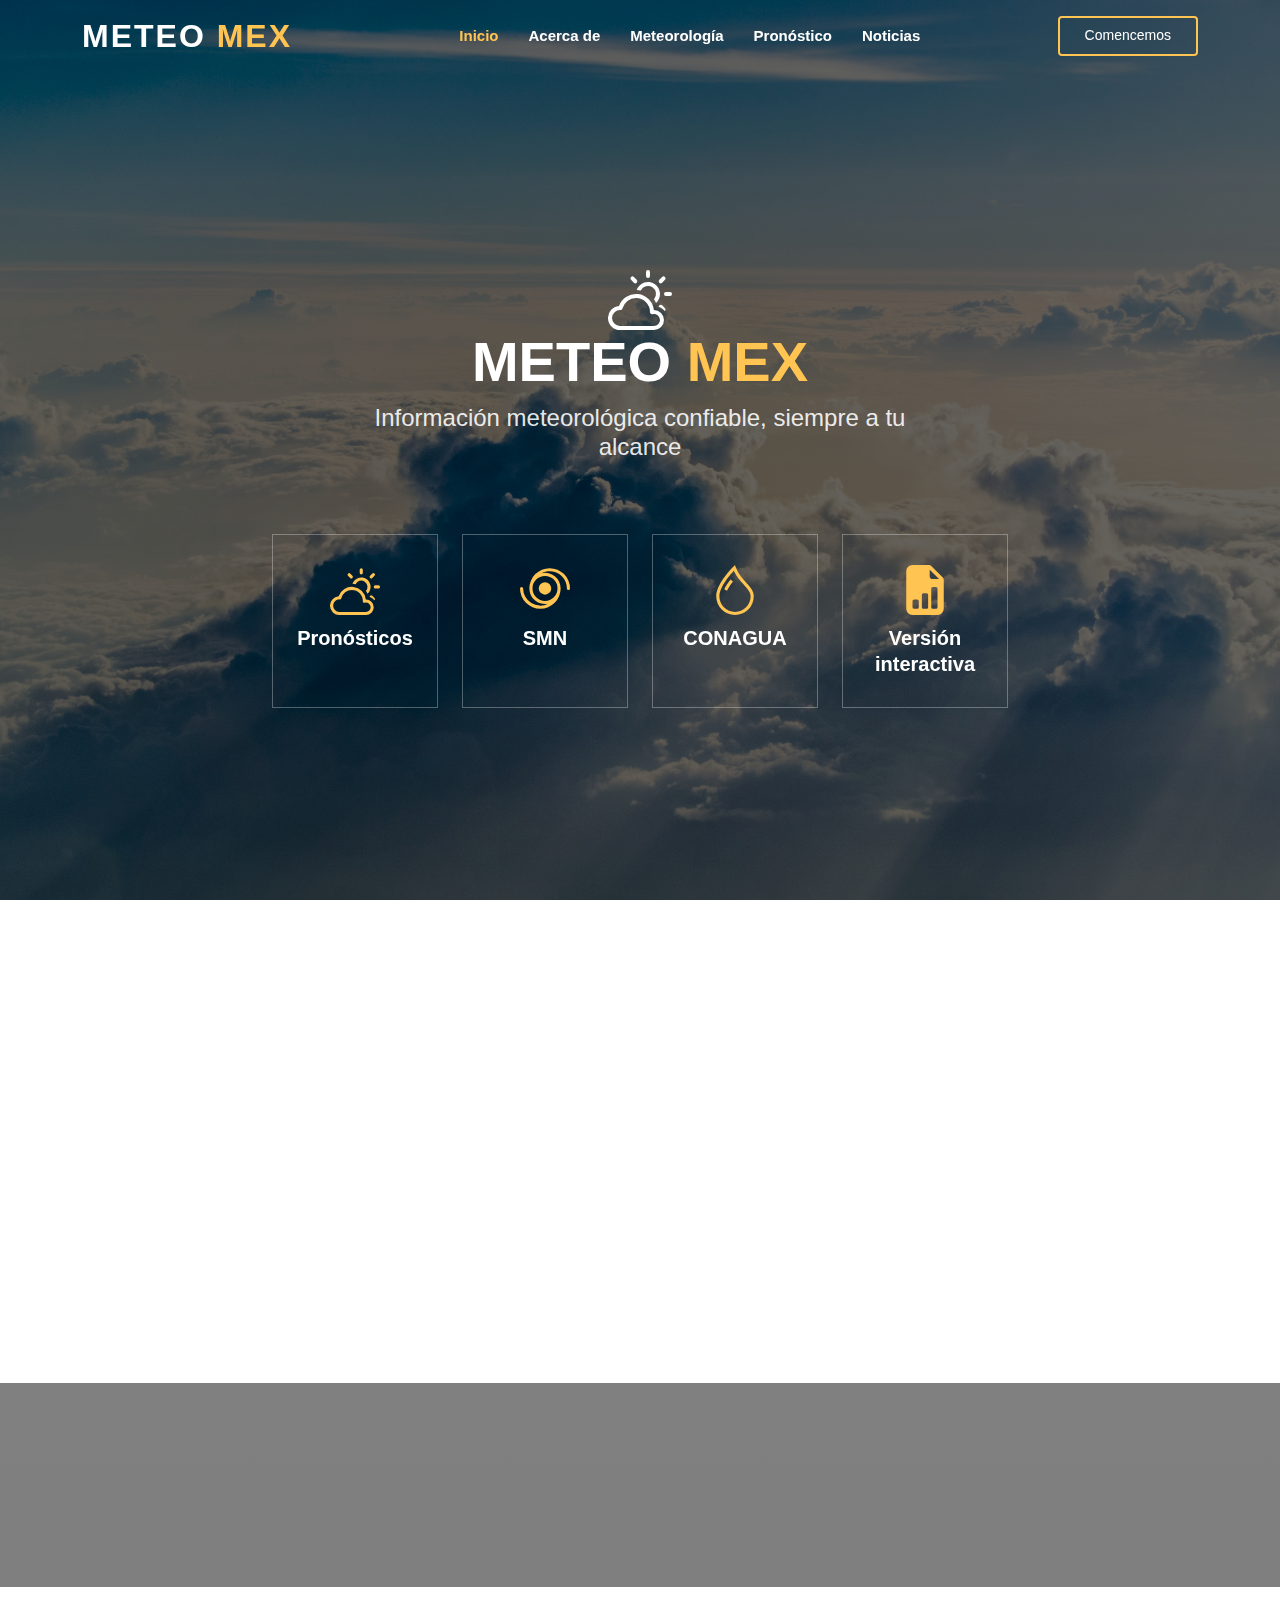
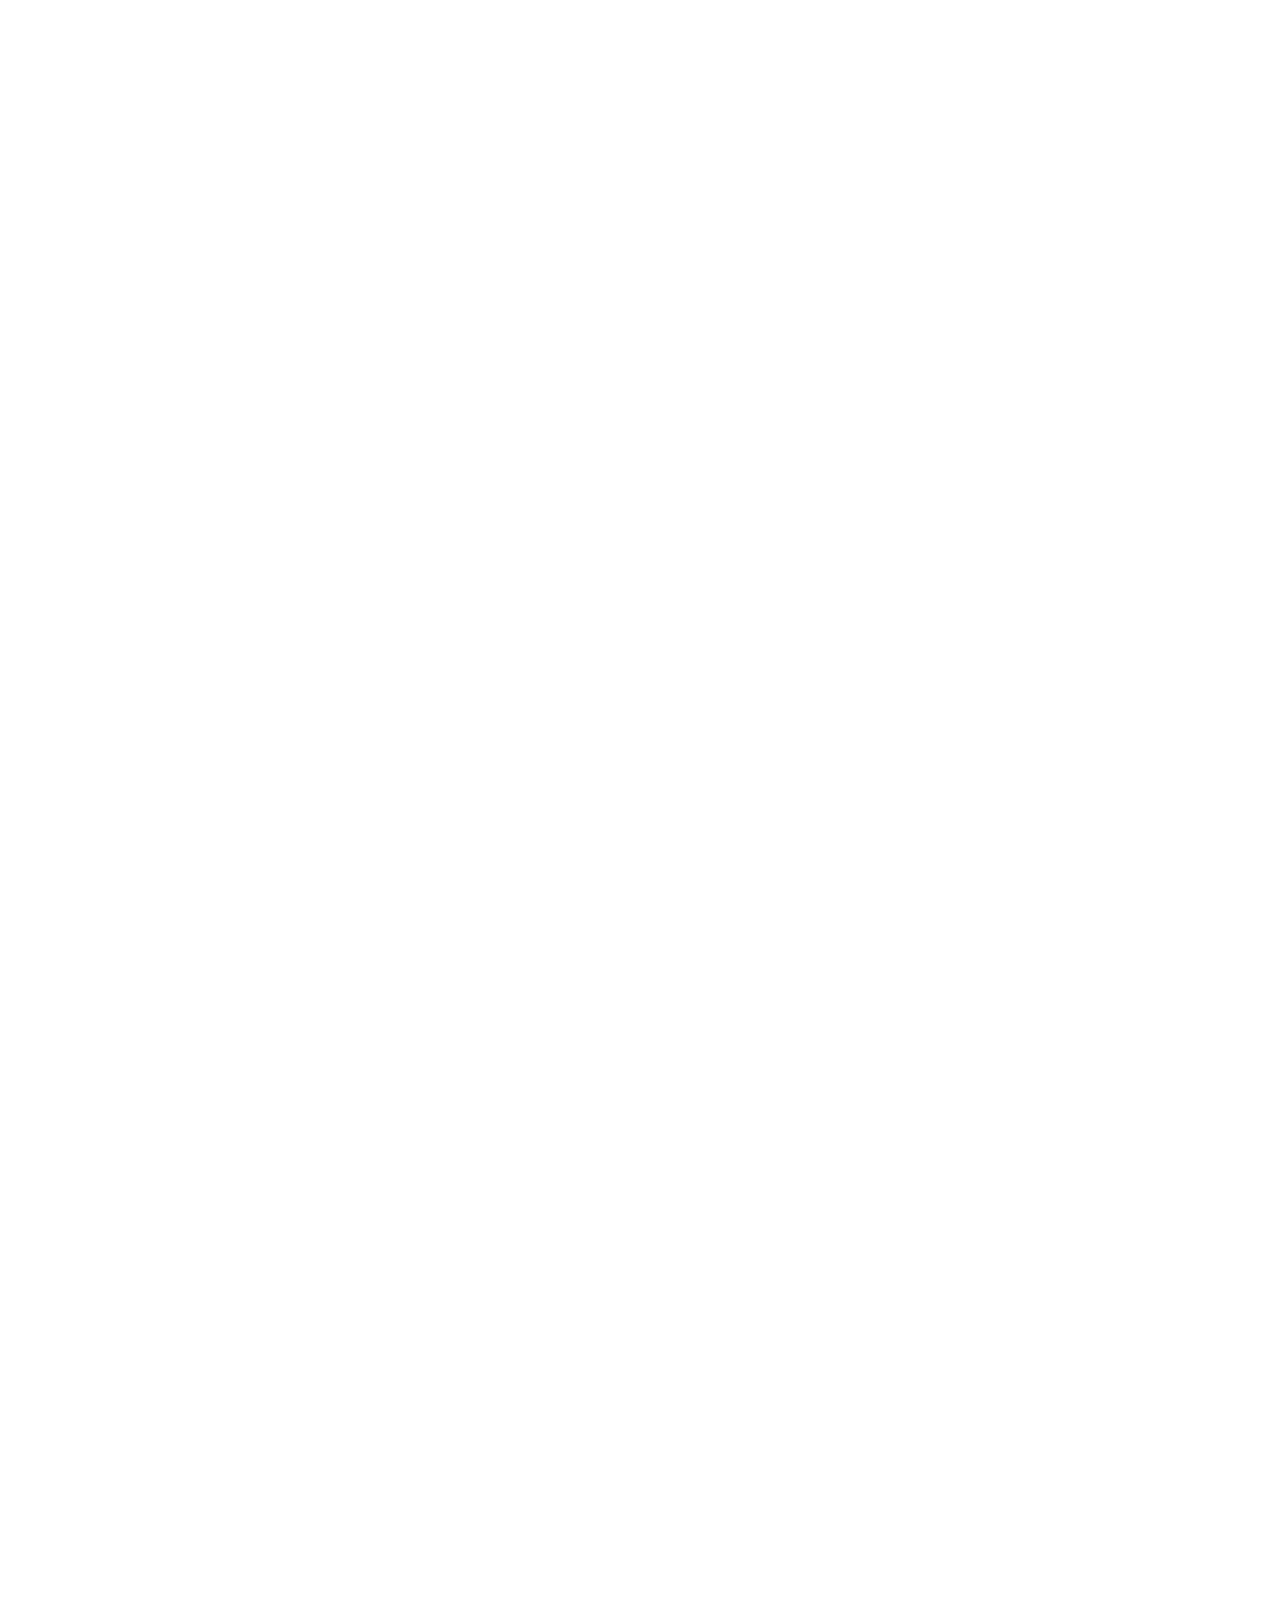
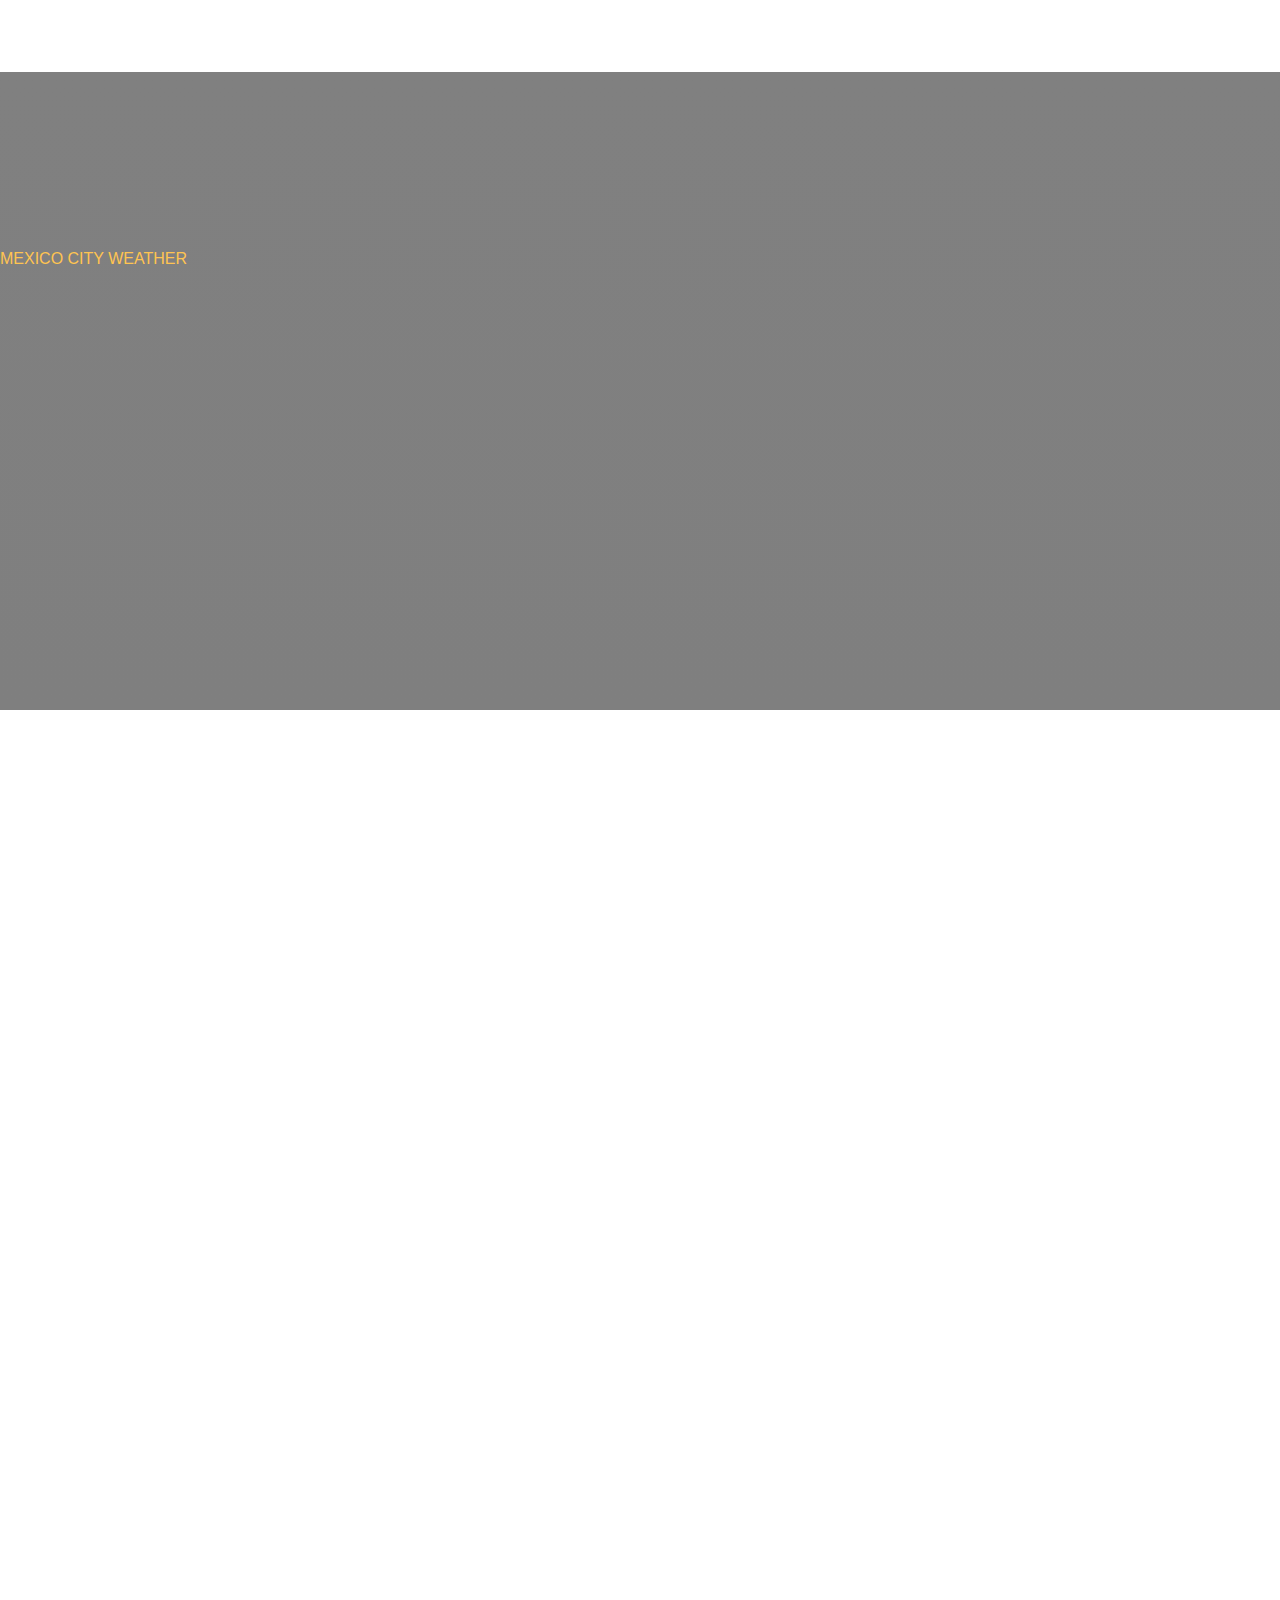
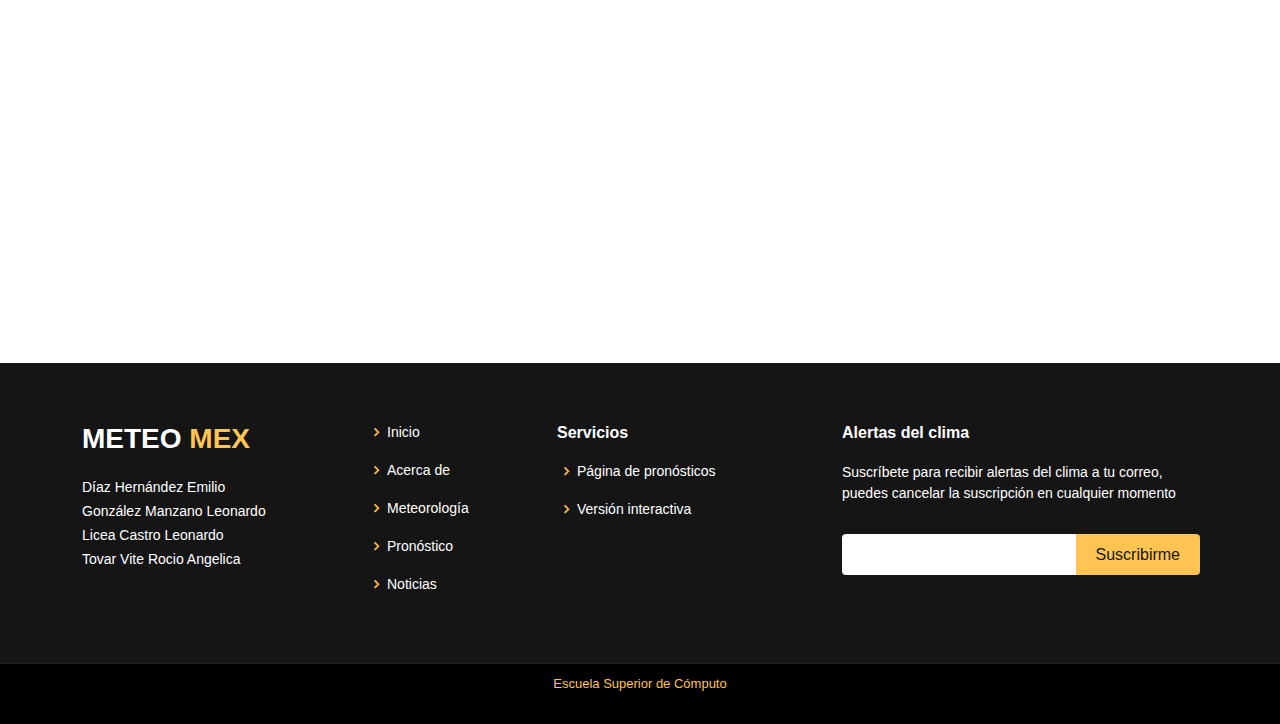
<file: index.html>
<!DOCTYPE html>
<html lang="en">
    <head>

        <title>METEO MEX - Inicio</title>
        <link rel="icon" href="assets/img/logoIcon.ico">

        <link rel="stylesheet" href="styles.css" />


        <link href="bootstrap/css/bootstrap.min.css" rel="stylesheet">
        <script src = "bootstrap/js/bootstrap.bundle.min.js"></script>

        <!-- Masonry -->
        <script async src="libs/masonry.pkgd.min.js"></script></body>

        <!-- Vendor CSS Files -->
        <link href="assets/vendor/aos/aos.css" rel="stylesheet">
        <link href="assets/vendor/bootstrap/css/bootstrap.min.css" rel="stylesheet">
        <link href="assets/vendor/bootstrap-icons/bootstrap-icons.css" rel="stylesheet">
        <link href="assets/vendor/boxicons/css/boxicons.min.css" rel="stylesheet">
        <link href="assets/vendor/glightbox/css/glightbox.min.css" rel="stylesheet">
        <link href="assets/vendor/remixicon/remixicon.css" rel="stylesheet">
        <link href="assets/vendor/swiper/swiper-bundle.min.css" rel="stylesheet">

        <!-- Template Main CSS File -->
        <link href="assets/css/style.css" rel="stylesheet">

    </head>
    <body>   
      
      
      <!-- ======= Header ======= -->
      <header id="header" class="fixed-top ">
        <div class="container d-flex align-items-center justify-content-lg-between">

          <h1 class="logo me-auto me-lg-0"><a href="index.html">METEO<span> MEX</span></a></h1>

          <nav id="navbar" class="navbar order-last order-lg-0">
            <ul>
              <li><a class="nav-link scrollto active" href="#hero">Inicio</a></li>
              <li><a class="nav-link scrollto" href="#about">Acerca de</a></li>
              <li><a class="nav-link scrollto" href="#meteorologia">Meteorología</a></li>
              <li><a class="nav-link scrollto " href="#pronostico">Pronóstico</a></li>
              <li><a class="nav-link scrollto" href="#noticias">Noticias</a></li>
            </ul>
            <i class="bi bi-list mobile-nav-toggle"></i>
          </nav><!-- .navbar -->

          <a href="#about" class="get-started-btn scrollto">Comencemos</a>


        </div>
      </header><!-- End Header -->

      <!-- ======= Hero Section ======= -->
      <section id="hero" class="d-flex align-items-center justify-content-center">
        <div class="container" data-aos="fade-up">

          <div class="row justify-content-center" data-aos="fade-up" data-aos-delay="150">
            <div class="col-xl-6 col-lg-8">
              <svg xmlns="http://www.w3.org/2000/svg" width="64" height="64" fill="white" class="bi bi-cloud-sun" viewBox="0 0 16 16">
                <path d="M7 8a3.5 3.5 0 0 1 3.5 3.555.5.5 0 0 0 .624.492A1.503 1.503 0 0 1 13 13.5a1.5 1.5 0 0 1-1.5 1.5H3a2 2 0 1 1 .1-3.998.5.5 0 0 0 .51-.375A3.502 3.502 0 0 1 7 8m4.473 3a4.5 4.5 0 0 0-8.72-.99A3 3 0 0 0 3 16h8.5a2.5 2.5 0 0 0 0-5z"/>
                <path d="M10.5 1.5a.5.5 0 0 0-1 0v1a.5.5 0 0 0 1 0zm3.743 1.964a.5.5 0 1 0-.707-.707l-.708.707a.5.5 0 0 0 .708.708l.707-.708zm-7.779-.707a.5.5 0 0 0-.707.707l.707.708a.5.5 0 1 0 .708-.708l-.708-.707zm1.734 3.374a2 2 0 1 1 3.296 2.198c.199.281.372.582.516.898a3 3 0 1 0-4.84-3.225c.352.011.696.055 1.028.129m4.484 4.074c.6.215 1.125.59 1.522 1.072a.5.5 0 0 0 .039-.742l-.707-.707a.5.5 0 0 0-.854.377M14.5 6.5a.5.5 0 0 0 0 1h1a.5.5 0 0 0 0-1z"/>
              </svg>
              <h1>METEO<span> MEX</span></h1>
              <h2>Información meteorológica confiable, siempre a tu alcance</h2>
            </div>
          </div>

          <div class="row gy-4 mt-5 justify-content-center" data-aos="zoom-in" data-aos-delay="250">

            <div class="col-xl-2 col-md-4">
              <a class="nav-link scrollto" href="tablaCompleta.html">
              <div class="icon-box">
                <svg xmlns="http://www.w3.org/2000/svg" width="50" height="50" fill="#ffc451" class="bi bi-cloud-sun" viewBox="0 0 16 16">
                  <path d="M7 8a3.5 3.5 0 0 1 3.5 3.555.5.5 0 0 0 .624.492A1.503 1.503 0 0 1 13 13.5a1.5 1.5 0 0 1-1.5 1.5H3a2 2 0 1 1 .1-3.998.5.5 0 0 0 .51-.375A3.502 3.502 0 0 1 7 8m4.473 3a4.5 4.5 0 0 0-8.72-.99A3 3 0 0 0 3 16h8.5a2.5 2.5 0 0 0 0-5z"/>
                  <path d="M10.5 1.5a.5.5 0 0 0-1 0v1a.5.5 0 0 0 1 0zm3.743 1.964a.5.5 0 1 0-.707-.707l-.708.707a.5.5 0 0 0 .708.708l.707-.708zm-7.779-.707a.5.5 0 0 0-.707.707l.707.708a.5.5 0 1 0 .708-.708l-.708-.707zm1.734 3.374a2 2 0 1 1 3.296 2.198c.199.281.372.582.516.898a3 3 0 1 0-4.84-3.225c.352.011.696.055 1.028.129m4.484 4.074c.6.215 1.125.59 1.522 1.072a.5.5 0 0 0 .039-.742l-.707-.707a.5.5 0 0 0-.854.377M14.5 6.5a.5.5 0 0 0 0 1h1a.5.5 0 0 0 0-1z"/>
                </svg>
                <h3>Pronósticos</a></h3>
              </div>
            </div>

            <div class="col-xl-2 col-md-4">
              <a href="https://smn.conagua.gob.mx/es/" target="_blank">
              <div class="icon-box">
                <svg xmlns="http://www.w3.org/2000/svg" width="50" height="50" fill="#ffc451" class="bi bi-tropical-storm" viewBox="0 0 16 16">
                  <path d="M8 9.5a2 2 0 1 0 0-4 2 2 0 0 0 0 4"/>
                  <path d="M9.5 2c-.9 0-1.75.216-2.501.6A5 5 0 0 1 13 7.5a6.5 6.5 0 1 1-13 0 .5.5 0 0 1 1 0 5.5 5.5 0 0 0 8.001 4.9A5 5 0 0 1 3 7.5a6.5 6.5 0 0 1 13 0 .5.5 0 0 1-1 0A5.5 5.5 0 0 0 9.5 2M8 3.5a4 4 0 1 0 0 8 4 4 0 0 0 0-8"/>
                </svg>
                <h3>SMN</a></h3>
              </div>
            </div>

            <div class="col-xl-2 col-md-4">
              <a href="https://www.gob.mx/conagua" target="_blank">
              <div class="icon-box">
                <svg xmlns="http://www.w3.org/2000/svg" width="50" height="50" fill="#ffc451" class="bi bi-droplet" viewBox="0 0 16 16">
                  <path fill-rule="evenodd" d="M7.21.8C7.69.295 8 0 8 0c.109.363.234.708.371 1.038.812 1.946 2.073 3.35 3.197 4.6C12.878 7.096 14 8.345 14 10a6 6 0 0 1-12 0C2 6.668 5.58 2.517 7.21.8zm.413 1.021A31.25 31.25 0 0 0 5.794 3.99c-.726.95-1.436 2.008-1.96 3.07C3.304 8.133 3 9.138 3 10a5 5 0 0 0 10 0c0-1.201-.796-2.157-2.181-3.7l-.03-.032C9.75 5.11 8.5 3.72 7.623 1.82z"/>
                  <path fill-rule="evenodd" d="M4.553 7.776c.82-1.641 1.717-2.753 2.093-3.13l.708.708c-.29.29-1.128 1.311-1.907 2.87z"/>
                </svg>
                <h3>CONAGUA</a></h3>
              </div>
            </div>

            <div class="col-xl-2 col-md-4">
              <a class="nav-link scrollto" href="interactiva.html">
              <div class="icon-box">
                <svg xmlns="http://www.w3.org/2000/svg" width="50" height="50" fill="#ffc451" class="bi bi-file-earmark-bar-graph-fill" viewBox="0 0 16 16">
                  <path d="M9.293 0H4a2 2 0 0 0-2 2v12a2 2 0 0 0 2 2h8a2 2 0 0 0 2-2V4.707A1 1 0 0 0 13.707 4L10 .293A1 1 0 0 0 9.293 0M9.5 3.5v-2l3 3h-2a1 1 0 0 1-1-1m.5 10v-6a.5.5 0 0 1 .5-.5h1a.5.5 0 0 1 .5.5v6a.5.5 0 0 1-.5.5h-1a.5.5 0 0 1-.5-.5m-2.5.5a.5.5 0 0 1-.5-.5v-4a.5.5 0 0 1 .5-.5h1a.5.5 0 0 1 .5.5v4a.5.5 0 0 1-.5.5zm-3 0a.5.5 0 0 1-.5-.5v-2a.5.5 0 0 1 .5-.5h1a.5.5 0 0 1 .5.5v2a.5.5 0 0 1-.5.5z"/>
                </svg>
                <h3>Versión interactiva</a></h3>
              </div>
            </div>
            
          </div>

        </div>
      </section><!-- End Hero -->

        <main>
          <!-- ======= Acerca de ======= -->
          <section id="about" class="about">
            <div class="container" data-aos="fade-left" data-aos-delay="100">
              <div class="row align-items-center">
                <div class="col-lg-6 order-1 order-lg-2">
                  <img src="assets/img/nasa.jpg" class="img-fluid" alt="">
                </div>
                <div class="col-lg-6 pt-4 pt-lg-0 order-2 order-lg-1 content">
                  <h3>Bienvenido a METEO MEX</h3>
                  <p>
                    En METEO MEX, nos dedicamos a brindarte la información meteorológica más precisa y confiable, diseñada para mantenerte al tanto de las condiciones climáticas en tiempo real. Nuestra pasión por la meteorología se refleja en nuestro compromiso de proporcionar pronósticos detallados y actualizados para que puedas tomar decisiones informadas en tu día a día.
                  </p>
                  <ul>
                    <li><i class="ri-check-double-line"></i> Precision Meteorológica: Utilizamos fuentes confiables para proporcionar predicciones precisas y actualizadas.</li>
                    <li><i class="ri-check-double-line"></i> Pronóstico Extendido: Ofrecemos pronóstico extendido que te permite anticipar las condiciones climáticas para los próximos 3 días.</li>
                    <li><i class="ri-check-double-line"></i> Mapas Interactivos: Explorar el clima en tu área con los mapas interactivos.</li>
                  </ul>
                </div>
              </div>
            </div>
          </section><!-- Fin Acerca de Section -->

          <!-- Misión -->
          <section id="cta" class="cta">
            <div class="container" data-aos="zoom-in">
              <div class="text-center">
                <h3>Nuestra Misión: Conectar con el Clima, Conectar Contigo</h3>
                <p> En un mundo donde el clima puede influir significativamente en nuestras actividades diarias, creemos que acceder a pronósticos precisos y fácilmente comprensibles es esencial. En METEO MEX, nos esforzamos por ofrecer una experiencia única, brindándote información meteorológica de manera accesible y confiable.</p>
              </div>
            </div>
          </section><!-- Fin de Misión -->

          <!-- ======= Meteorología ======= -->
          <section id="meteorologia" class="about">
            <div class="container" data-aos="fade-right">
              <div class="section-title">
                <h2>Meteorología</h2>
              </div>
              <div class="row align-items-center">
                <div class="col-lg-5 order-1 order-lg-1"  data-aos-delay="100">
                  <img src="assets/img/estacionClima.webp" class="img-fluid" alt="">
                </div>
                <div class="col-lg-7 pt-4 pt-lg-0 order-2 order-lg-1 content"  data-aos-delay="100">
                  <h3>Servicio Meteorológico Nacional (SMN)</h3>
                  <p>Es el organismo encargado de proporcionar información sobre el estado del tiempo a escala nacional y local en nuestro país. El Servicio Meteorológico Nacional, depende de la Comisión Nacional del Agua (CONAGUA), la cual forma parte de la Secretaría de Medio Ambiente y Recursos Naturales (SEMARNAT).</p>
                  <ul>
                    <p>Los objetivos del SMN se concentran en la vigilancia continua de la atmósfera para identificar los fenómenos meteorológicos que pueden afectar las distintas actividades económicas y sobre todo originar la pérdida de vidas humanas. El SMN también realiza el acopio de la información climatológica nacional.</p>
                    <li><i class="ri-check-double-line"></i> Mantener informado al Sistema Nacional de Protección Civil, de las condiciones meteorológicas que puedan afectar a la población y a sus actividades económicas.</li>
                    <li><i class="ri-check-double-line"></i> Difundir al público boletines y avisos de las condiciones del tiempo, especialmente durante la época de ciclones, que abarca de mayo a noviembre.</li>
                    <li><i class="ri-check-double-line"></i> Proporcionar al público información meteorológica y climatológica.</li>
                    <li><i class="ri-check-double-line"></i> Realizar estudios climatológicos o meteorológicos.</li>
                  </ul>
                </div>
              </div><!-- ======= Fin de Meteorología ======= -->

              <!-- Twitter de SMN -->
              <div class="container py-3 px-0" data-aos="fade-left" data-aos-delay="100">
                <div class="row align-items-center">
                  <div class="col-lg-4 order-1 order-lg-2" >
                    <a class="twitter-timeline" data-width="500" data-height="500" data-theme="light" href="https://twitter.com/conagua_clima?ref_src=twsrc%5Etfw">Tweets by conagua_clima</a> <script async src="https://platform.twitter.com/widgets.js" charset="utf-8"></script>
                  </div>
                  <div class="col-lg-8 pt-4 pt-lg-0 order-2 order-lg-1 content" >
                    <h3>CONAGUA</h3>
                    <p>La Comisión Nacional del Agua (CONAGUA) es un organismo administrativo desconcentrado de la Secretaría de Medio Ambiente y Recursos Naturales, creado en 1989, cuya responsabilidad es administrar, regular, controlar y proteger las aguas nacionales en México. Dentro de su estructura se encuentra el Servicio Meteorológico Nacional.</p>
                    <p>Su misión es preservar las aguas nacionales y sus bienes públicos inherentes para su administración sustentable y garantizar la seguridad hídrica con la responsabilidad de los órdenes de gobierno y la sociedad en general.</p>
                    <ul>
                      <li><i class="ri-check-double-line"></i> Gestión del Recurso Hídrico: CONAGUA se encarga de planificar y administrar el uso sostenible del agua en México.</li>
                      <li><i class="ri-check-double-line"></i> Monitoreo Meteorológico y Climático: La institución tiene la responsabilidad de recopilar y analizar datos meteorológicos y climáticos en todo el país.</li>
                      <li><i class="ri-check-double-line"></i> Infraestructura Hidráulica: CONAGUA participa en el diseño, construcción y mantenimiento de infraestructuras hidráulicas, como presas, canales y sistemas de riego.</li>
                      <li><i class="ri-check-double-line"></i> Protección contra Inundaciones y Desastres Naturales: La comisión desarrolla estrategias y proyectos para reducir el riesgo de inundaciones y mitigar los impactos de desastres naturales relacionados con el agua.</li>
                    </ul>
                  </div>
                </div>
              </div><!-- fin Twitter de SMN -->
            </div>

            <!-- ======= Servicios de meteorología ======= -->
            <section id="services" class="services">
              <div class="container Services" data-aos="fade-up">

                <div class="row">
                  <div class="col-lg-4 col-md-6 d-flex align-items-stretch" data-aos="zoom-in" data-aos-delay="100">
                    <div class="icon-box">
                      <svg xmlns="http://www.w3.org/2000/svg" width="64" height="64" fill="#ffc451" class="bi bi-tropical-storm" viewBox="0 0 16 16">
                        <path d="M8 9.5a2 2 0 1 0 0-4 2 2 0 0 0 0 4"/>
                        <path d="M9.5 2c-.9 0-1.75.216-2.501.6A5 5 0 0 1 13 7.5a6.5 6.5 0 1 1-13 0 .5.5 0 0 1 1 0 5.5 5.5 0 0 0 8.001 4.9A5 5 0 0 1 3 7.5a6.5 6.5 0 0 1 13 0 .5.5 0 0 1-1 0A5.5 5.5 0 0 0 9.5 2M8 3.5a4 4 0 1 0 0 8 4 4 0 0 0 0-8"/>
                      </svg>
                      <div class="py-1"></div>
                      <h4><a href="https://smn.conagua.gob.mx/es/" target="_blank">SMN</a></h4>
                      <p>Accede al Sistema Meteorológico Nacional para tener acceso a más información.</p>
                      <div class="py-1"></div>
                      <a href="https://smn.conagua.gob.mx/es/" target="_blank" type="button" class="btn btn-warning">Visitar</a>
                    </div>
                  </div>

                  <div class="col-lg-4 col-md-6 d-flex align-items-stretch mt-4 mt-md-0" data-aos="zoom-in" data-aos-delay="200">
                    <div class="icon-box">
                      <svg xmlns="http://www.w3.org/2000/svg" width="64" height="64" fill="#ffc451" class="bi bi-droplet" viewBox="0 0 16 16">
                      <path fill-rule="evenodd" d="M7.21.8C7.69.295 8 0 8 0c.109.363.234.708.371 1.038.812 1.946 2.073 3.35 3.197 4.6C12.878 7.096 14 8.345 14 10a6 6 0 0 1-12 0C2 6.668 5.58 2.517 7.21 .8zm.413 1.021A31.25 31.25 0 0 0 5.794 3.99c-.726.95-1.436 2.008-1.96 3.07C3.304 8.133 3 9.138 3 10a5 5 0 0 0 10 0c0-1.201-.796-2.157-2.181-3.7l-.03-.032C9.75 5.11 8.5 3.72 7.623 1.82z"/>
                      <path fill-rule="evenodd" d="M4.553 7.776c.82-1.641 1.717-2.753 2.093-3.13l.708.708c-.29.29-1.128 1.311-1.907 2.87z"/>
                      </svg>
                      <div class="py-1"></div>
                      <h4><a href="https://www.gob.mx/conagua">CONAGUA</a></h4>
                      <p>Ingresa a CONAGUA, donde podrás obtener pronósticos más detallados sobre las precipitaciones.</p>
                      <div class="py-1"></div>
                      <a href="https://www.gob.mx/conagua" target="_blank" type="button" class="btn btn-warning">Visitar</a>
                    </div>
                  </div>

                  <div class="col-lg-4 col-md-6 d-flex align-items-stretch mt-4 mt-lg-0" data-aos="zoom-in" data-aos-delay="300">
                    <div class="icon-box">
                      <svg xmlns="http://www.w3.org/2000/svg" width="64" height="64" fill="#ffc451" class="bi bi-book" viewBox="0 0 16 16">
                      <path d="M1 2.828c.885-.37 2.154-.769 3.388-.893 1.33-.134 2.458.063 3.112.752v9.746c-.935-.53-2.12-.603-3.213-.493-1.18.12-2.37.461-3.287.811V2.828zm7.5-.141c.654-.689 1.782-.886 3.112-.752 1.234.124 2.503.523 3.388.893v9.923c-.918-.35-2.107-.692-3.287-.81-1.094-.111-2.278-.039-3.213.492V2.687zM8 1.783C7.015.936 5.587.81 4.287.94c-1.514.153-3.042.672-3.994 1.105A.5.5 0 0 0 0 2.5v11a.5.5 0 0 0 .707.455c.882-.4 2.303-.881 3.68-1.02 1.409-.142 2.59.087 3.223.877a.5.5 0 0 0 .78 0c.633-.79 1.814-1.019 3.222-.877 1.378.139 2.8.62 3.681 1.02A.5.5 0 0 0 16 13.5v-11a.5.5 0 0 0-.293-.455c-.952-.433-2.48-.952-3.994-1.105C10.413.809 8.985.936 8 1.783"/>
                      </svg>
                      <div class="py-1"></div>
                      <h4><a href="https://smn.conagua.gob.mx/es/smn/glosario">Glosario</a></h4>
                      <p>¿No entiendes algunos conceptos? Ingresa al glosario en línea del gobierno donde podrás conocer qué significa cada tecnicismo empleado.</p>
                      <div class="py-1"></div>
                      <a href="https://smn.conagua.gob.mx/es/smn/glosario" target="_blank" type="button" class="btn btn-warning">Visitar</a>
                    </div>
                  </div>
                </div>
              </div>
            </section><!-- fin Servicios de meteorología -->
          </section><!-- fin Meteorología -->

          <!-- ======= Pronóstico  ======= -->
          <section id="pronostico" class="testimonials">
            <div class="container" data-aos="zoom-in">
              <div class="text-center">
                <h3>Pronóstico del clima</h3>
                <p>Sumérgete en la experiencia de explorar pronósticos diarios y extendidos que te permitirán planificar con confianza cada jornada.</p>
                <a href="tablaCompleta.html" class="get-started-btn scrollto">Explorar</a>
              </div>
            </div>
            <div class="container-fluid py-3 px-0">
              <a class="weatherwidget-io" href="https://forecast7.com/es/19d43n99d13/mexico-city/" data-label_1="MEXICO CITY" data-label_2="WEATHER" data-font="Roboto" data-icons="Climacons Animated" data-theme="orange" >MEXICO CITY WEATHER</a>
            <script>
            !function(d,s,id){var js,fjs=d.getElementsByTagName(s)[0];if(!d.getElementById(id)){js=d.createElement(s);js.id=id;js.src='https://weatherwidget.io/js/widget.min.js';fjs.parentNode.insertBefore(js,fjs);}}(document,'script','weatherwidget-io-js');
            </script>
            </div>
            <div class="container" data-aos="fade-left" data-aos-delay="100">
              <div class="row align-items-center">
                <div class="col-lg-6 order-1 order-lg-2">
                  <iframe src="https://www.meteoblue.com/en/weather/maps/widget/mexico-city_mexico_3530597?windAnimation=0&windAnimation=1&gust=0&gust=1&satellite=0&satellite=1&cloudsAndPrecipitation=0&cloudsAndPrecipitation=1&temperature=0&temperature=1&sunshine=0&sunshine=1&extremeForecastIndex=0&extremeForecastIndex=1&geoloc=fixed&tempunit=C&windunit=km%252Fh&lengthunit=metric&zoom=4&autowidth=auto"  frameborder="0" scrolling="NO" allowtransparency="true" sandbox="allow-same-origin allow-scripts allow-popups allow-popups-to-escape-sandbox" style="width: 100%; height: 355px"></iframe><div><!-- DO NOT REMOVE THIS LINK --><a href="https://www.meteoblue.com/en/weather/maps/mexico-city_mexico_3530597?utm_source=weather_widget&utm_medium=linkus&utm_content=map&utm_campaign=Weather%2BWidget" target="_blank" rel="noopener">meteoblue</a></div>
                </div>
                <div class="col-lg-6 pt-4 pt-lg-0 order-2 order-lg-1 content">
                  <h3>meteoblue</h3>
                  <p>Meteoblue es un servicio meteorológico creado en la Universidad de Basilea, Suiza, en cooperación con la Administración Nacional Oceánica y Atmosférica de los Estados Unidos y los Centros Nacionales de Predicción Ambiental. En 2006, meteoblue se fundó como una empresa spin-off con el fin de servir a los clientes, especialmente en el área de la agricultura, así como la energía solar y eólica.</p>
                  <p>Después de la transición a una compañía meteorológica privada, meteoblue era el primer servicio meteorológico del mundo para ofrecer la predicción del tiempo en una sinopsis gráfica para cualquier lugar arbitrariamente elegido en la tierra.</p>
                  <a href="https://www.meteoblue.com/es/tiempo/semana/ciudad-de-méxico_méxico_3530597" target="_blank" class="get-started-btn scrollto">visitar</a>
                </div>
              </div>
            </div>
          </section><!-- Fin Pronóstico -->

          <!-- ======= Noticias ======= -->
          <section id="noticias" class="about">
            <div class="container" data-aos="fade-up" data-aos-delay="100">
              <div class="section-title">
                <h2>Noticias</h2>
              </div>
              <!-- Tarjetas con información -->
              <div class="row" data-masonry='{"percentPosition": true }'>

                <div class="col-sm-6 col-lg-4 mb-4">
                  <a href="https://smn.conagua.gob.mx/es/pronosticos/pronosticossubmenu/pronostico-meteorologico-general" class="text-decoration-none" target="_blank">
                    <div class="card border-bottom">
                      <img src="assets/img/smn.jpg" class="img-fluid" alt="...">
                      <div class="card-body">
                        <h5 class="card-title">Servicio Meteorológico Nacional</h5>
                        <p class="card-text" >Consulta el pronóstico oficial para la semana del Servicio Meteorológico Nacional</p>
                      </div>
                    </div>
                  </a>                  
                </div>

                <div class="col-sm-6 col-lg-4 mb-4">
                  <a href="https://www.meteored.mx/mapas-meteorologicos/" class="text-decoration-none" target="_blank">
                    <div class="card text-bg-warning text-center p-3">
                      <figure class="mb-0">
                        <blockquote class="blockquote">
                          <div class="container-fluid">
                            <svg xmlns="http://www.w3.org/2000/svg" width="32" height="32" fill="currentColor" class="bi bi-cloud-sun" viewBox="0 0 16 16">
                              <path d="M7 8a3.5 3.5 0 0 1 3.5 3.555.5.5 0 0 0 .624.492A1.503 1.503 0 0 1 13 13.5a1.5 1.5 0 0 1-1.5 1.5H3a2 2 0 1 1 .1-3.998.5.5 0 0 0 .51-.375A3.502 3.502 0 0 1 7 8m4.473 3a4.5 4.5 0 0 0-8.72-.99A3 3 0 0 0 3 16h8.5a2.5 2.5 0 0 0 0-5z"/>
                              <path d="M10.5 1.5a.5.5 0 0 0-1 0v1a.5.5 0 0 0 1 0zm3.743 1.964a.5.5 0 1 0-.707-.707l-.708.707a.5.5 0 0 0 .708.708l.707-.708zm-7.779-.707a.5.5 0 0 0-.707.707l.707.708a.5.5 0 1 0 .708-.708l-.708-.707zm1.734 3.374a2 2 0 1 1 3.296 2.198c.199.281.372.582.516.898a3 3 0 1 0-4.84-3.225c.352.011.696.055 1.028.129m4.484 4.074c.6.215 1.125.59 1.522 1.072a.5.5 0 0 0 .039-.742l-.707-.707a.5.5 0 0 0-.854.377M14.5 6.5a.5.5 0 0 0 0 1h1a.5.5 0 0 0 0-1z"/>
                            </svg>
                            <p>Consulta mapas interactivos</p>
                          </div>
                        </blockquote>
                        <p>https://www.meteored.mx</p>
                      </figure>
                    </div>
                  </a>
                </div>

                <div class="col-sm-6 col-lg-4 mb-4">
                  <a href="https://www.excelsior.com.mx/nacional/clima-mexico-hoy-13-diciembre-2023-lluvias-frio/1624927" class="text-decoration-none" target="_blank">
                    <div class="card border-bottom">
                      <img src="recursos/img/noticia1.jpg" class="img-fluid" alt="...">
                      <div class="card-body">
                        <h5 class="card-title">Clima México este 13 de diciembre de 2023: Se esperan lluvias y frío</h5>
                        <p class="card-text"><small class="text-body-secondary">Excélsior</small></p>
                      </div>
                    </div>
                  </a>                  
                </div>

                <div class="col-sm-6 col-lg-4 mb-4">
                  <a href="https://www.milenio.com/politica/comunidad/clima-16-diciembre-pronostican-lluvias-caida-nieve-mexico" class="text-decoration-none" target="_blank">
                    <div class="card border-bottom">
                      <img src="assets/img/noticia2.webp" class="img-fluid" alt="...">
                      <div class="card-body">
                        <h5 class="card-title">¡Saca el paraguas! Pronostican lluvias y caída de nieve HOY; revisa aquí el pronóstico del clima</h5>
                        <p class="card-text"><small class="text-body-secondary">Milenio</small></p>
                      </div>
                    </div>
                  </a>                  
                </div>

                <div class="col-sm-6 col-lg-4 mb-4">
                  <div class="card border-bottom">
                    <a href="https://smn.conagua.gob.mx/es/pronosticos/pronosticossubmenu/imagen-interpretada" target="_blank" data-gallery="portfolio-gallery-app"  class="glightbox"><img src="assets/img/imagenInterpretada.jpg" class="img-fluid" alt=""></a>
                  </div>
                </div>

                <div class="col-sm-6 col-lg-4 mb-4">
                  <a href="https://www.foxsports.com.mx/2023/12/15/nevadas-y-heladas-en-mexico-estados-afectados-y-clima-por-frente-frio-17-hoy-15-de-diciembre/" class="text-decoration-none" target="_blank">
                    <div class="card border-bottom">
                      <img src="assets/img/noticia3.avif" class="img-fluid" alt="...">
                      <div class="card-body">
                        <h5 class="card-title">¡Nevadas y heladas en México! Estados afectados y clima por Frente Frío 17</h5>
                        <p class="card-text"><small class="text-body-secondary">FOX Sports</small></p>
                      </div>
                    </div>
                  </a>                  
                </div>

                <div class="col-sm-6 col-lg-4 mb-4">
                  <a href="https://www.radioformula.com.mx/nacional/2023/12/16/clima-hoy-sabado-16-de-diciembre-heladas-temperaturas-de--5-grados-azotaran-estos-estados-794291.html" class="text-decoration-none" target="_blank">
                    <div class="card border-bottom">
                      <img src="assets/img/noticia4.jpg" class="img-fluid" alt="...">
                      <div class="card-body">
                        <h5 class="card-title">Clima hoy sábado 16 de diciembre: Heladas y temperaturas de -5 grados azotarán estos estados</h5>
                        <p class="card-text"><small class="text-body-secondary">Radio Fórmula</small></p>
                      </div>
                    </div>
                  </a>                  
                </div>

                <div class="col-sm-6 col-lg-4 mb-4">
                  <a href="https://www.unotv.com/clima/clima-en-el-estado-de-mexico-para-el-15-de-diciembre-de-2023/" class="text-decoration-none" target="_blank">
                    <div class="card border-bottom">
                      <img src="assets/img/noticia5.png" class="img-fluid" alt="...">
                      <div class="card-body">
                        <h5 class="card-title">Clima en el Estado de México para el 15 de diciembre de 2023</h5>
                        <p class="card-text"><small class="text-body-secondary">UNO TV</small></p>
                      </div>
                    </div>
                  </a>                  
                </div>

                <div class="col-sm-6 col-lg-4 mb-4">
                  <a href="https://www.eluniversal.com.mx/tag/clima-cdmx/" class="text-decoration-none" target="_blank">
                    <div class="card border-bottom">
                      <img src="assets/img/noticia6.avif" class="img-fluid" alt="...">
                      <div class="card-body">
                        <h5 class="card-title">Noticias Clima</h5>
                        <p class="card-text"><small class="text-body-secondary">El Universal</small></p>
                      </div>
                    </div>
                  </a>                  
                </div>              

              </div><!-- Tarjetas con información -->
            </div>
          </section><!-- ======= Fin de Noticias ======= -->


        </main>


        <!-- ======= Footer ======= -->
  <footer id="footer">
    <div class="footer-top">
      <div class="container">
        <div class="row">

          <div class="col-lg-3 col-md-6">
            <div class="footer-info">
              <h3>METEO<span> MEX</span></h3>
              <p>
                Díaz Hernández Emilio <br>
                González Manzano Leonardo <br>
                Licea Castro Leonardo <br>
                Tovar Vite Rocio Angelica
              </p>
            </div>
          </div>

          <div class="col-lg-2 col-md-6 footer-links">
            <ul>
              <li><i class="bx bx-chevron-right"></i> <a href="#">Inicio</a></li>
              <li><i class="bx bx-chevron-right"></i> <a href="#about">Acerca de</a></li>
              <li><i class="bx bx-chevron-right"></i> <a href="#meteorologia">Meteorología</a></li>
              <li><i class="bx bx-chevron-right"></i> <a href="#pronostico">Pronóstico</a></li>
              <li><i class="bx bx-chevron-right"></i> <a href="#noticias">Noticias</a></li>
            </ul>
          </div>

          <div class="col-lg-3 col-md-6 footer-links">
            <h4>Servicios</h4>
            <ul>
              <li><i class="bx bx-chevron-right"></i> <a href="tablaCompleta.html">Página de pronósticos</a></li>
              <li><i class="bx bx-chevron-right"></i> <a href="interactiva.html">Versión interactiva</a></li>
            </ul>
          </div>

          <div class="col-lg-4 col-md-6 footer-newsletter">
            <h4>Alertas del clima</h4>
            <p>Suscríbete para recibir alertas del clima a tu correo, puedes cancelar la suscripción en cualquier momento</p>
            <form action="" method="post">
              <input type="email" name="email"><input type="submit" value="Suscribirme">
            </form>

          </div>

        </div>
      </div>
    </div>

    <div class="container">
      <div class="credits">
        <a href="https://escom.ipn.mx" target="_blank">Escuela Superior de Cómputo</a>
      </div>
    </div>
  </footer><!-- End Footer -->

        <!-- Vendor JS Files -->
        <script src="assets/vendor/purecounter/purecounter_vanilla.js"></script>
        <script src="assets/vendor/aos/aos.js"></script>
        <script src="assets/vendor/bootstrap/js/bootstrap.bundle.min.js"></script>
        <script src="assets/vendor/glightbox/js/glightbox.min.js"></script>
        <script src="assets/vendor/isotope-layout/isotope.pkgd.min.js"></script>
        <script src="assets/vendor/swiper/swiper-bundle.min.js"></script>
        <script src="assets/vendor/php-email-form/validate.js"></script>

        <!-- Template Main JS File -->
        <script src="assets/js/main.js"></script>

    </body>
</html>
</file>
<file: styles.css>
.form-control-dark {
    border-color: var(--bs-gray);
  }
  .form-control-dark:focus {
    border-color: #fff;
    box-shadow: 0 0 0 .25rem rgba(255, 255, 255, .25);
  }
  
  .text-small {
    font-size: 85%;
  }
  
  .dropdown-toggle:not(:focus) {
    outline: 0;
  }

  main > .container {
    padding: 90px 15px 0;
  }
  
  .card {
    transition: all 0.3s;
  }

  .card:hover{
    transform: scale(1.05);
  }
  
  .chart-container {
    position: relative;
    margin: 0 auto;
    height: 60vh;
    width: 30vw;
  }
</file>
<file: assets/css/style.css>
/**
* Template Name: Gp
* Updated: Nov 25 2023 with Bootstrap v5.3.2
* Template URL: https://bootstrapmade.com/gp-free-multipurpose-html-bootstrap-template/
* Author: BootstrapMade.com
* License: https://bootstrapmade.com/license/
*/

/*--------------------------------------------------------------
# General
--------------------------------------------------------------*/
body {
  font-family: "Open Sans", sans-serif;
  color: #444444;
}

a {
  color: #ffc451;
  text-decoration: none;
}

a:hover {
  color: #ffd584;
  text-decoration: none;
}

h1,
h2,
h3,
h4,
h5,
h6 {
  font-family: "Raleway", sans-serif;
}

/*--------------------------------------------------------------
# Back to top button
--------------------------------------------------------------*/
.back-to-top {
  position: fixed;
  visibility: hidden;
  opacity: 0;
  right: 15px;
  bottom: 15px;
  z-index: 996;
  background: #ffc451;
  width: 40px;
  height: 40px;
  border-radius: 4px;
  transition: all 0.4s;
}

.back-to-top i {
  font-size: 28px;
  color: #151515;
  line-height: 0;
}

.back-to-top:hover {
  background: #151515;
}

.back-to-top:hover i {
  color: #ffc451;
}

.back-to-top.active {
  visibility: visible;
  opacity: 1;
}

/*--------------------------------------------------------------
# Preloader
--------------------------------------------------------------*/
#preloader {
  position: fixed;
  top: 0;
  left: 0;
  right: 0;
  bottom: 0;
  z-index: 9999;
  overflow: hidden;
  background: #151515;
}

#preloader:before {
  content: "";
  position: fixed;
  top: calc(50% - 0px);
  left: calc(50% - 30px);
  border: 6px solid #ffc451;
  border-top-color: #151515;
  border-bottom-color: #151515;
  border-radius: 50%;
  width: 60px;
  height: 60px;
  animation: animate-preloader 1s linear infinite;
}

@keyframes animate-preloader {
  0% {
    transform: rotate(0deg);
  }

  100% {
    transform: rotate(360deg);
  }
}

/*--------------------------------------------------------------
# Disable aos animation delay on mobile devices
--------------------------------------------------------------*/
@media screen and (max-width: 768px) {
  [data-aos-delay] {
    transition-delay: 0 !important;
  }
}

/*--------------------------------------------------------------
# Header
--------------------------------------------------------------*/
#header {
  transition: all 0.5s;
  z-index: 997;
  padding: 15px 0;
}

#header.header-scrolled,
#header.header-inner-pages {
  background: rgba(0, 0, 0, 0.8);
}

#header .logo {
  font-size: 32px;
  margin: 0;
  padding: 0;
  line-height: 1;
  font-weight: 700;
  letter-spacing: 2px;
  text-transform: uppercase;
}

#header .logo a {
  color: #fff;
}

#header .logo a span {
  color: #ffc451;
}

#header .logo img {
  max-height: 40px;
}

/*--------------------------------------------------------------
#  Get Startet Button
--------------------------------------------------------------*/
.get-started-btn {
  color: #fff;
  border-radius: 4px;
  padding: 7px 25px 8px 25px;
  white-space: nowrap;
  transition: 0.3s;
  font-size: 14px;
  display: inline-block;
  border: 2px solid #ffc451;
}

.get-started-btn:hover {
  background: #ffbb38;
  color: #343a40;
}

@media (max-width: 992px) {
  .get-started-btn {
    padding: 7px 20px 8px 20px;
    margin-right: 15px;
  }
}

/*--------------------------------------------------------------
# Navigation Menu
--------------------------------------------------------------*/
/**
* Desktop Navigation 
*/
.navbar {
  padding: 0;
}

.navbar ul {
  margin: 0;
  padding: 0;
  display: flex;
  list-style: none;
  align-items: center;
}

.navbar li {
  position: relative;
}

.navbar a,
.navbar a:focus {
  display: flex;
  align-items: center;
  justify-content: space-between;
  padding: 10px 0 10px 30px;
  font-size: 15px;
  font-weight: 600;
  color: #fff;
  white-space: nowrap;
  transition: 0.3s;
}

.navbar a i,
.navbar a:focus i {
  font-size: 12px;
  line-height: 0;
  margin-left: 5px;
}

.navbar a:hover,
.navbar .active,
.navbar .active:focus,
.navbar li:hover>a {
  color: #ffc451;
}

.navbar .dropdown ul {
  display: block;
  position: absolute;
  left: 14px;
  top: calc(100% + 30px);
  margin: 0;
  padding: 10px 0;
  z-index: 99;
  opacity: 0;
  visibility: hidden;
  background: #fff;
  box-shadow: 0px 0px 30px rgba(127, 137, 161, 0.25);
  transition: 0.3s;
}

.navbar .dropdown ul li {
  min-width: 200px;
}

.navbar .dropdown ul a {
  padding: 10px 20px;
  font-size: 14px;
  text-transform: none;
  color: #151515;
  font-weight: 400;
}

.navbar .dropdown ul a i {
  font-size: 12px;
}

.navbar .dropdown ul a:hover,
.navbar .dropdown ul .active:hover,
.navbar .dropdown ul li:hover>a {
  background-color: #ffc451;
}

.navbar .dropdown:hover>ul {
  opacity: 1;
  top: 100%;
  visibility: visible;
}

.navbar .dropdown .dropdown ul {
  top: 0;
  left: calc(100% - 30px);
  visibility: hidden;
}

.navbar .dropdown .dropdown:hover>ul {
  opacity: 1;
  top: 0;
  left: 100%;
  visibility: visible;
}

@media (max-width: 1366px) {
  .navbar .dropdown .dropdown ul {
    left: -90%;
  }

  .navbar .dropdown .dropdown:hover>ul {
    left: -100%;
  }
}

/**
* Mobile Navigation 
*/
.mobile-nav-toggle {
  color: #fff;
  font-size: 28px;
  cursor: pointer;
  display: none;
  line-height: 0;
  transition: 0.5s;
}

@media (max-width: 991px) {
  .mobile-nav-toggle {
    display: block;
  }

  .navbar ul {
    display: none;
  }
}

.navbar-mobile {
  position: fixed;
  overflow: hidden;
  top: 0;
  right: 0;
  left: 0;
  bottom: 0;
  background: rgba(0, 0, 0, 0.9);
  transition: 0.3s;
  z-index: 999;
}

.navbar-mobile .mobile-nav-toggle {
  position: absolute;
  top: 15px;
  right: 15px;
}

.navbar-mobile ul {
  display: block;
  position: absolute;
  top: 55px;
  right: 15px;
  bottom: 15px;
  left: 15px;
  padding: 10px 0;
  background-color: #fff;
  overflow-y: auto;
  transition: 0.3s;
}

.navbar-mobile a,
.navbar-mobile a:focus {
  padding: 10px 20px;
  font-size: 15px;
  color: #151515;
}

.navbar-mobile a:hover,
.navbar-mobile .active,
.navbar-mobile li:hover>a {
  color: #151515;
  background-color: #ffc451;
}

.navbar-mobile .getstarted,
.navbar-mobile .getstarted:focus {
  margin: 15px;
}

.navbar-mobile .dropdown ul {
  position: static;
  display: none;
  margin: 10px 20px;
  padding: 10px 0;
  z-index: 99;
  opacity: 1;
  visibility: visible;
  background: #fff;
  box-shadow: 0px 0px 30px rgba(127, 137, 161, 0.25);
}

.navbar-mobile .dropdown ul li {
  min-width: 200px;
}

.navbar-mobile .dropdown ul a {
  padding: 10px 20px;
  color: #151515;
}

.navbar-mobile .dropdown ul a i {
  font-size: 12px;
}

.navbar-mobile .dropdown ul a:hover,
.navbar-mobile .dropdown ul .active:hover,
.navbar-mobile .dropdown ul li:hover>a {
  background-color: #ffc451;
}

.navbar-mobile .dropdown>.dropdown-active {
  display: block;
}

/*--------------------------------------------------------------
# Hero Section
--------------------------------------------------------------*/
#hero {
  width: 100%;
  min-height: 100vh;
  background: url("../img/nubes.jpg") top center;
  background-size: cover;
  position: relative;
}


#hero:before {
  content: "";
  background: rgba(0, 0, 0, 0.6);
  position: absolute;
  bottom: 0;
  top: 0;
  left: 0;
  right: 0;
}

#hero .container {
  position: relative;
  padding-top: 74px;
  text-align: center;
}

#hero h1 {
  margin: 0;
  font-size: 56px;
  font-weight: 700;
  line-height: 64px;
  color: #fff;
  font-family: "Poppins", sans-serif;
}

#hero h1 span {
  color: #ffc451;
}

#hero h2 {
  color: rgba(255, 255, 255, 0.9);
  margin: 10px 0 0 0;
  font-size: 24px;
}

#hero .icon-box {
  padding: 30px 20px;
  transition: ease-in-out 0.3s;
  border: 1px solid rgba(255, 255, 255, 0.3);
  height: 100%;
  text-align: center;
}

#hero .icon-box i {
  font-size: 32px;
  line-height: 1;
  color: #ffc451;
}

#hero .icon-box h3 {
  font-weight: 700;
  margin: 10px 0 0 0;
  padding: 0;
  line-height: 1;
  font-size: 20px;
  line-height: 26px;
}

#hero .icon-box h3 a {
  color: #fff;
  transition: ease-in-out 0.3s;
}

#hero .icon-box h3 a:hover {
  color: #ffc451;
}

#hero .icon-box:hover {
  border-color: #ffc451;
}

@media (min-width: 1024px) {
  #hero {
    background-attachment: fixed;
  }
}

@media (max-width: 768px) {
  #hero h1 {
    font-size: 28px;
    line-height: 36px;
  }

  #hero h2 {
    font-size: 20px;
    line-height: 24px;
  }
}

/*--------------------------------------------------------------
# Sections General
--------------------------------------------------------------*/
section {
  padding: 60px 0;
  overflow: hidden;
}

.section-title {
  padding-bottom: 40px;
}

.section-title h2 {
  font-size: 14px;
  font-weight: 500;
  padding: 0;
  line-height: 1px;
  margin: 0 0 5px 0;
  letter-spacing: 2px;
  text-transform: uppercase;
  color: #000000;
  font-family: "Poppins", sans-serif;
}

.section-title h2::after {
  content: "";
  width: 120px;
  height: 1px;
  display: inline-block;
  background: #ffc451;
  margin: 4px 10px;
}

.section-title p {
  margin: 0;
  margin: 0;
  font-size: 36px;
  font-weight: 700;
  text-transform: uppercase;
  font-family: "Poppins", sans-serif;
  color: #151515;
}

/*--------------------------------------------------------------
# About
--------------------------------------------------------------*/
.about .content h3 {
  font-weight: 700;
  font-size: 28px;
  font-family: "Poppins", sans-serif;
}

.about .content ul {
  list-style: none;
  padding: 0;
}

.about .content ul li {
  padding: 0 0 8px 26px;
  position: relative;
}

.about .content ul i {
  position: absolute;
  font-size: 20px;
  left: 0;
  top: -3px;
  color: #ffc451;
}

.about .content p:last-child {
  margin-bottom: 0;
}

/*--------------------------------------------------------------
# Clients
--------------------------------------------------------------*/
.clients {
  padding-top: 20px;
}

.clients .swiper-slide img {
  opacity: 0.5;
  transition: 0.3s;
  filter: grayscale(100);
}

.clients .swiper-slide img:hover {
  filter: none;
  opacity: 1;
}

.clients .swiper-pagination {
  margin-top: 20px;
  position: relative;
}

.clients .swiper-pagination .swiper-pagination-bullet {
  width: 12px;
  height: 12px;
  background-color: #fff;
  opacity: 1;
  background-color: #ddd;
}

.clients .swiper-pagination .swiper-pagination-bullet-active {
  background-color: #ffc451;
}

/*--------------------------------------------------------------
# Features
--------------------------------------------------------------*/
.features {
  padding-top: 20px;
}

.features .icon-box {
  padding-left: 15px;
}

.features .icon-box h4 {
  font-size: 20px;
  font-weight: 700;
  margin: 5px 0 10px 60px;
}

.features .icon-box i {
  font-size: 48px;
  float: left;
  color: #ffc451;
}

.features .icon-box p {
  font-size: 15px;
  color: #848484;
  margin-left: 60px;
}

.features .image {
  background-position: center center;
  background-repeat: no-repeat;
  background-size: cover;
  min-height: 400px;
}

/*--------------------------------------------------------------
# Services
--------------------------------------------------------------*/
.services .icon-box {
  text-align: center;
  border: 1px solid #ebebeb;
  padding: 80px 20px;
  transition: all ease-in-out 0.3s;
  background: #fff;
}

.services .icon-box .icon {
  margin: 0 auto;
  width: 64px;
  height: 64px;
  background: #ffc451;
  border-radius: 4px;
  display: flex;
  align-items: center;
  justify-content: center;
  margin-bottom: 20px;
  transition: 0.3s;
}

.services .icon-box .icon i {
  color: #151515;
  font-size: 28px;
  transition: ease-in-out 0.3s;
}

.services .icon-box h4 {
  font-weight: 700;
  margin-bottom: 15px;
  font-size: 24px;
}

.services .icon-box h4 a {
  color: #151515;
  transition: ease-in-out 0.3s;
}

.services .icon-box h4 a:hover {
  color: #ffc451;
}

.services .icon-box p {
  line-height: 24px;
  font-size: 14px;
  margin-bottom: 0;
}

.services .icon-box:hover {
  border-color: #fff;
  box-shadow: 0px 0 25px 0 rgba(0, 0, 0, 0.1);
  transform: translateY(-10px);
}

/*--------------------------------------------------------------
# Cta
--------------------------------------------------------------*/
.cta {
  background: linear-gradient(rgba(2, 2, 2, 0.5), rgba(0, 0, 0, 0.5)), url("../img/atardecer.jpg") fixed center center;
  background-size: cover;
  padding: 37px 0;
}

.cta h3 {
  color: #fff;
  font-size: 28px;
  font-weight: 700;
}

.cta p {
  color: #fff;
}

.cta .cta-btn {
  font-family: "Raleway", sans-serif;
  font-weight: 600;
  font-size: 16px;
  letter-spacing: 1px;
  display: inline-block;
  padding: 8px 28px;
  border-radius: 4px;
  transition: 0.5s;
  margin-top: 10px;
  border: 2px solid #fff;
  color: #fff;
}

.cta .cta-btn:hover {
  background: #ffc451;
  border-color: #ffc451;
  color: #151515;
}

/*--------------------------------------------------------------
# Portfolio
--------------------------------------------------------------*/
.portfolio .portfolio-item {
  margin-bottom: 30px;
}

.portfolio #portfolio-flters {
  padding: 0;
  margin: 0 auto 20px auto;
  list-style: none;
  text-align: center;
}

.portfolio #portfolio-flters li {
  cursor: pointer;
  display: inline-block;
  padding: 8px 15px 10px 15px;
  font-size: 14px;
  font-weight: 600;
  line-height: 1;
  text-transform: uppercase;
  color: #444444;
  margin-bottom: 5px;
  transition: all 0.3s ease-in-out;
  border-radius: 3px;
}

.portfolio #portfolio-flters li:hover,
.portfolio #portfolio-flters li.filter-active {
  color: #151515;
  background: #ffc451;
}

.portfolio #portfolio-flters li:last-child {
  margin-right: 0;
}

.portfolio .portfolio-wrap {
  transition: 0.3s;
  position: relative;
  overflow: hidden;
  z-index: 1;
  background: rgba(21, 21, 21, 0.6);
}

.portfolio .portfolio-wrap::before {
  content: "";
  background: rgba(21, 21, 21, 0.6);
  position: absolute;
  left: 0;
  right: 0;
  top: 0;
  bottom: 0;
  transition: all ease-in-out 0.3s;
  z-index: 2;
  opacity: 0;
}

.portfolio .portfolio-wrap img {
  transition: all ease-in-out 0.3s;
}

.portfolio .portfolio-wrap .portfolio-info {
  opacity: 0;
  position: absolute;
  top: 0;
  left: 0;
  right: 0;
  bottom: 0;
  z-index: 3;
  transition: all ease-in-out 0.3s;
  display: flex;
  flex-direction: column;
  justify-content: flex-end;
  align-items: flex-start;
  padding: 20px;
}

.portfolio .portfolio-wrap .portfolio-info h4 {
  font-size: 20px;
  color: #fff;
  font-weight: 600;
}

.portfolio .portfolio-wrap .portfolio-info p {
  color: rgba(255, 255, 255, 0.7);
  font-size: 14px;
  text-transform: uppercase;
  padding: 0;
  margin: 0;
  font-style: italic;
}

.portfolio .portfolio-wrap .portfolio-links {
  text-align: center;
  z-index: 4;
}

.portfolio .portfolio-wrap .portfolio-links a {
  color: #fff;
  margin: 0 5px 0 0;
  font-size: 28px;
  display: inline-block;
  transition: 0.3s;
}

.portfolio .portfolio-wrap .portfolio-links a:hover {
  color: #ffc451;
}

.portfolio .portfolio-wrap:hover::before {
  opacity: 1;
}

.portfolio .portfolio-wrap:hover img {
  transform: scale(1.2);
}

.portfolio .portfolio-wrap:hover .portfolio-info {
  opacity: 1;
}

/*--------------------------------------------------------------
# Portfolio Details
--------------------------------------------------------------*/
.portfolio-details {
  padding-top: 40px;
}

.portfolio-details .portfolio-details-slider img {
  width: 100%;
}

.portfolio-details .portfolio-details-slider .swiper-pagination {
  margin-top: 20px;
  position: relative;
}

.portfolio-details .portfolio-details-slider .swiper-pagination .swiper-pagination-bullet {
  width: 12px;
  height: 12px;
  background-color: #fff;
  opacity: 1;
  border: 1px solid #ffc451;
}

.portfolio-details .portfolio-details-slider .swiper-pagination .swiper-pagination-bullet-active {
  background-color: #ffc451;
}

.portfolio-details .portfolio-info {
  padding: 30px;
  box-shadow: 0px 0 30px rgba(21, 21, 21, 0.08);
}

.portfolio-details .portfolio-info h3 {
  font-size: 22px;
  font-weight: 700;
  margin-bottom: 20px;
  padding-bottom: 20px;
  border-bottom: 1px solid #eee;
}

.portfolio-details .portfolio-info ul {
  list-style: none;
  padding: 0;
  font-size: 15px;
}

.portfolio-details .portfolio-info ul li+li {
  margin-top: 10px;
}

.portfolio-details .portfolio-description {
  padding-top: 30px;
}

.portfolio-details .portfolio-description h2 {
  font-size: 26px;
  font-weight: 700;
  margin-bottom: 20px;
}

.portfolio-details .portfolio-description p {
  padding: 0;
}

/*--------------------------------------------------------------
# Counts
--------------------------------------------------------------*/
.counts .content {
  padding: 30px 0;
}

.counts .content h3 {
  font-weight: 700;
  font-size: 34px;
  color: #151515;
}

.counts .content p {
  margin-bottom: 0;
}

.counts .content .count-box {
  padding: 20px 0;
  width: 100%;
}

.counts .content .count-box i {
  display: block;
  font-size: 36px;
  color: #ffc451;
  float: left;
}

.counts .content .count-box span {
  font-size: 36px;
  line-height: 30px;
  display: block;
  font-weight: 700;
  color: #151515;
  margin-left: 50px;
}

.counts .content .count-box p {
  padding: 15px 0 0 0;
  margin: 0 0 0 50px;
  font-family: "Raleway", sans-serif;
  font-size: 14px;
  color: #3b3b3b;
}

.counts .content .count-box a {
  font-weight: 600;
  display: block;
  margin-top: 20px;
  color: #3b3b3b;
  font-size: 15px;
  font-family: "Poppins", sans-serif;
  transition: ease-in-out 0.3s;
}

.counts .content .count-box a:hover {
  color: #626262;
}

.counts .image {
  background: url("../img/counts-img.jpg") center center no-repeat;
  background-size: cover;
  min-height: 400px;
}

@media (max-width: 991px) {
  .counts .image {
    text-align: center;
  }

  .counts .image img {
    max-width: 80%;
  }
}

@media (max-width: 667px) {
  .counts .image img {
    max-width: 100%;
  }
}

/*--------------------------------------------------------------
# Testimonials
--------------------------------------------------------------*/
/*--------------------------------------------------------------
# Cta
--------------------------------------------------------------*/
.testimonials {
  background: linear-gradient(rgba(2, 2, 2, 0.5), rgba(0, 0, 0, 0.5)), url("../img/pronostico.jpg") fixed center center;
  background-size: cover;
  padding: 37px 0;
}

.testimonials h3 {
  color: #fff;
  font-size: 28px;
  font-weight: 700;
}

.testimonials p {
  color: #fff;
}

.testimonials .testimonials-btn {
  font-family: "Raleway", sans-serif;
  font-weight: 600;
  font-size: 16px;
  letter-spacing: 1px;
  display: inline-block;
  padding: 8px 28px;
  border-radius: 4px;
  transition: 0.5s;
  margin-top: 10px;
  border: 2px solid #fff;
  color: #fff;
}

.testimonials .testimonials-btn:hover {
  background: #ffc451;
  border-color: #ffc451;
  color: #151515;
}


/*--------------------------------------------------------------
# Team
--------------------------------------------------------------*/
.team {
  background: #fff;
  padding: 60px 0;
}

.team .member {
  margin-bottom: 20px;
  overflow: hidden;
  border-radius: 5px;
  background: #fff;
  box-shadow: 0px 2px 15px rgba(0, 0, 0, 0.1);
}

.team .member .member-img {
  position: relative;
  overflow: hidden;
}

.team .member .social {
  position: absolute;
  left: 0;
  bottom: 30px;
  right: 0;
  opacity: 0;
  transition: ease-in-out 0.3s;
  text-align: center;
}

.team .member .social a {
  transition: color 0.3s;
  color: #151515;
  margin: 0 3px;
  border-radius: 4px;
  width: 36px;
  height: 36px;
  background: rgba(255, 255, 255, 0.8);
  transition: ease-in-out 0.3s;
  color: #484848;
  display: inline-flex;
  justify-content: center;
  align-items: center;
}

.team .member .social a:hover {
  color: #151515;
  background: #ffc451;
}

.team .member .social i {
  font-size: 18px;
  line-height: 0;
}

.team .member .member-info {
  padding: 25px 15px;
}

.team .member .member-info h4 {
  font-weight: 700;
  margin-bottom: 5px;
  font-size: 18px;
  color: #151515;
}

.team .member .member-info span {
  display: block;
  font-size: 13px;
  font-weight: 400;
  color: #aaaaaa;
}

.team .member .member-info p {
  font-style: italic;
  font-size: 14px;
  line-height: 26px;
  color: #777777;
}

.team .member:hover .social {
  opacity: 1;
  bottom: 15px;
}

/*--------------------------------------------------------------
# Contact
--------------------------------------------------------------*/
.contact .info {
  width: 100%;
  background: #fff;
}

.contact .info i {
  font-size: 20px;
  background: #ffc451;
  color: #151515;
  float: left;
  width: 44px;
  height: 44px;
  display: flex;
  justify-content: center;
  align-items: center;
  border-radius: 4px;
  transition: all 0.3s ease-in-out;
}

.contact .info h4 {
  padding: 0 0 0 60px;
  font-size: 22px;
  font-weight: 600;
  margin-bottom: 5px;
  color: #151515;
}

.contact .info p {
  padding: 0 0 0 60px;
  margin-bottom: 0;
  font-size: 14px;
  color: #484848;
}

.contact .info .email,
.contact .info .phone {
  margin-top: 40px;
}

.contact .php-email-form {
  width: 100%;
  background: #fff;
}

.contact .php-email-form .form-group {
  padding-bottom: 8px;
}

.contact .php-email-form .error-message {
  display: none;
  color: #fff;
  background: #ed3c0d;
  text-align: left;
  padding: 15px;
  font-weight: 600;
}

.contact .php-email-form .error-message br+br {
  margin-top: 25px;
}

.contact .php-email-form .sent-message {
  display: none;
  color: #fff;
  background: #18d26e;
  text-align: center;
  padding: 15px;
  font-weight: 600;
}

.contact .php-email-form .loading {
  display: none;
  background: #fff;
  text-align: center;
  padding: 15px;
}

.contact .php-email-form .loading:before {
  content: "";
  display: inline-block;
  border-radius: 50%;
  width: 24px;
  height: 24px;
  margin: 0 10px -6px 0;
  border: 3px solid #18d26e;
  border-top-color: #eee;
  animation: animate-loading 1s linear infinite;
}

.contact .php-email-form input,
.contact .php-email-form textarea {
  border-radius: 0;
  box-shadow: none;
  font-size: 14px;
  border-radius: 4px;
}

.contact .php-email-form input:focus,
.contact .php-email-form textarea:focus {
  border-color: #ffc451;
}

.contact .php-email-form input {
  height: 44px;
}

.contact .php-email-form textarea {
  padding: 10px 12px;
}

.contact .php-email-form button[type=submit] {
  background: #ffc451;
  border: 0;
  padding: 10px 24px;
  color: #151515;
  transition: 0.4s;
  border-radius: 4px;
}

.contact .php-email-form button[type=submit]:hover {
  background: #ffcd6b;
}

@keyframes animate-loading {
  0% {
    transform: rotate(0deg);
  }

  100% {
    transform: rotate(360deg);
  }
}

/*--------------------------------------------------------------
# Breadcrumbs
--------------------------------------------------------------*/
.breadcrumbs {
  padding: 15px 0;
  background: whitesmoke;
  min-height: 40px;
  margin-top: 74px;
}

.breadcrumbs h2 {
  font-size: 28px;
  font-weight: 400;
}

.breadcrumbs ol {
  display: flex;
  flex-wrap: wrap;
  list-style: none;
  padding: 0;
  margin: 0;
}

.breadcrumbs ol li+li {
  padding-left: 10px;
}

.breadcrumbs ol li+li::before {
  display: inline-block;
  padding-right: 10px;
  color: #2f2f2f;
  content: "/";
}

@media (max-width: 992px) {
  .breadcrumbs {
    margin-top: 68px;
  }

  .breadcrumbs .d-flex {
    display: block !important;
  }

  .breadcrumbs ol {
    display: block;
  }

  .breadcrumbs ol li {
    display: inline-block;
  }
}

/*--------------------------------------------------------------
# Footer
--------------------------------------------------------------*/
#footer {
  background: black;
  padding: 0 0 30px 0;
  color: #fff;
  font-size: 14px;
}

#footer .footer-top {
  background: #151515;
  border-bottom: 1px solid #222222;
  padding: 60px 0 30px 0;
}

#footer .footer-top .footer-info {
  margin-bottom: 30px;
}

#footer .footer-top .footer-info h3 {
  font-size: 28px;
  margin: 0 0 20px 0;
  padding: 2px 0 2px 0;
  line-height: 1;
  font-weight: 700;
  text-transform: uppercase;
}

#footer .footer-top .footer-info h3 span {
  color: #ffc451;
}

#footer .footer-top .footer-info p {
  font-size: 14px;
  line-height: 24px;
  margin-bottom: 0;
  font-family: "Raleway", sans-serif;
  color: #fff;
}

#footer .footer-top .social-links a {
  font-size: 18px;
  display: inline-block;
  background: #292929;
  color: #fff;
  line-height: 1;
  padding: 8px 0;
  margin-right: 4px;
  border-radius: 4px;
  text-align: center;
  width: 36px;
  height: 36px;
  transition: 0.3s;
}

#footer .footer-top .social-links a:hover {
  background: #ffc451;
  color: #151515;
  text-decoration: none;
}

#footer .footer-top h4 {
  font-size: 16px;
  font-weight: 600;
  color: #fff;
  position: relative;
  padding-bottom: 12px;
}

#footer .footer-top .footer-links {
  margin-bottom: 30px;
}

#footer .footer-top .footer-links ul {
  list-style: none;
  padding: 0;
  margin: 0;
}

#footer .footer-top .footer-links ul i {
  padding-right: 2px;
  color: #ffc451;
  font-size: 18px;
  line-height: 1;
}

#footer .footer-top .footer-links ul li {
  padding: 10px 0;
  display: flex;
  align-items: center;
}

#footer .footer-top .footer-links ul li:first-child {
  padding-top: 0;
}

#footer .footer-top .footer-links ul a {
  color: #fff;
  transition: 0.3s;
  display: inline-block;
  line-height: 1;
}

#footer .footer-top .footer-links ul a:hover {
  color: #ffc451;
}

#footer .footer-top .footer-newsletter form {
  margin-top: 30px;
  background: #fff;
  padding: 6px 10px;
  position: relative;
  border-radius: 4px;
}

#footer .footer-top .footer-newsletter form input[type=email] {
  border: 0;
  padding: 4px;
  width: calc(100% - 110px);
}

#footer .footer-top .footer-newsletter form input[type=submit] {
  position: absolute;
  top: 0;
  right: -2px;
  bottom: 0;
  border: 0;
  background: none;
  font-size: 16px;
  padding: 0 20px;
  background: #ffc451;
  color: #151515;
  transition: 0.3s;
  border-radius: 0 4px 4px 0;
}

#footer .footer-top .footer-newsletter form input[type=submit]:hover {
  background: #ffcd6b;
}

#footer .copyright {
  text-align: center;
  padding-top: 30px;
}

#footer .credits {
  padding-top: 10px;
  text-align: center;
  font-size: 13px;
  color: #fff;
}
</file>
